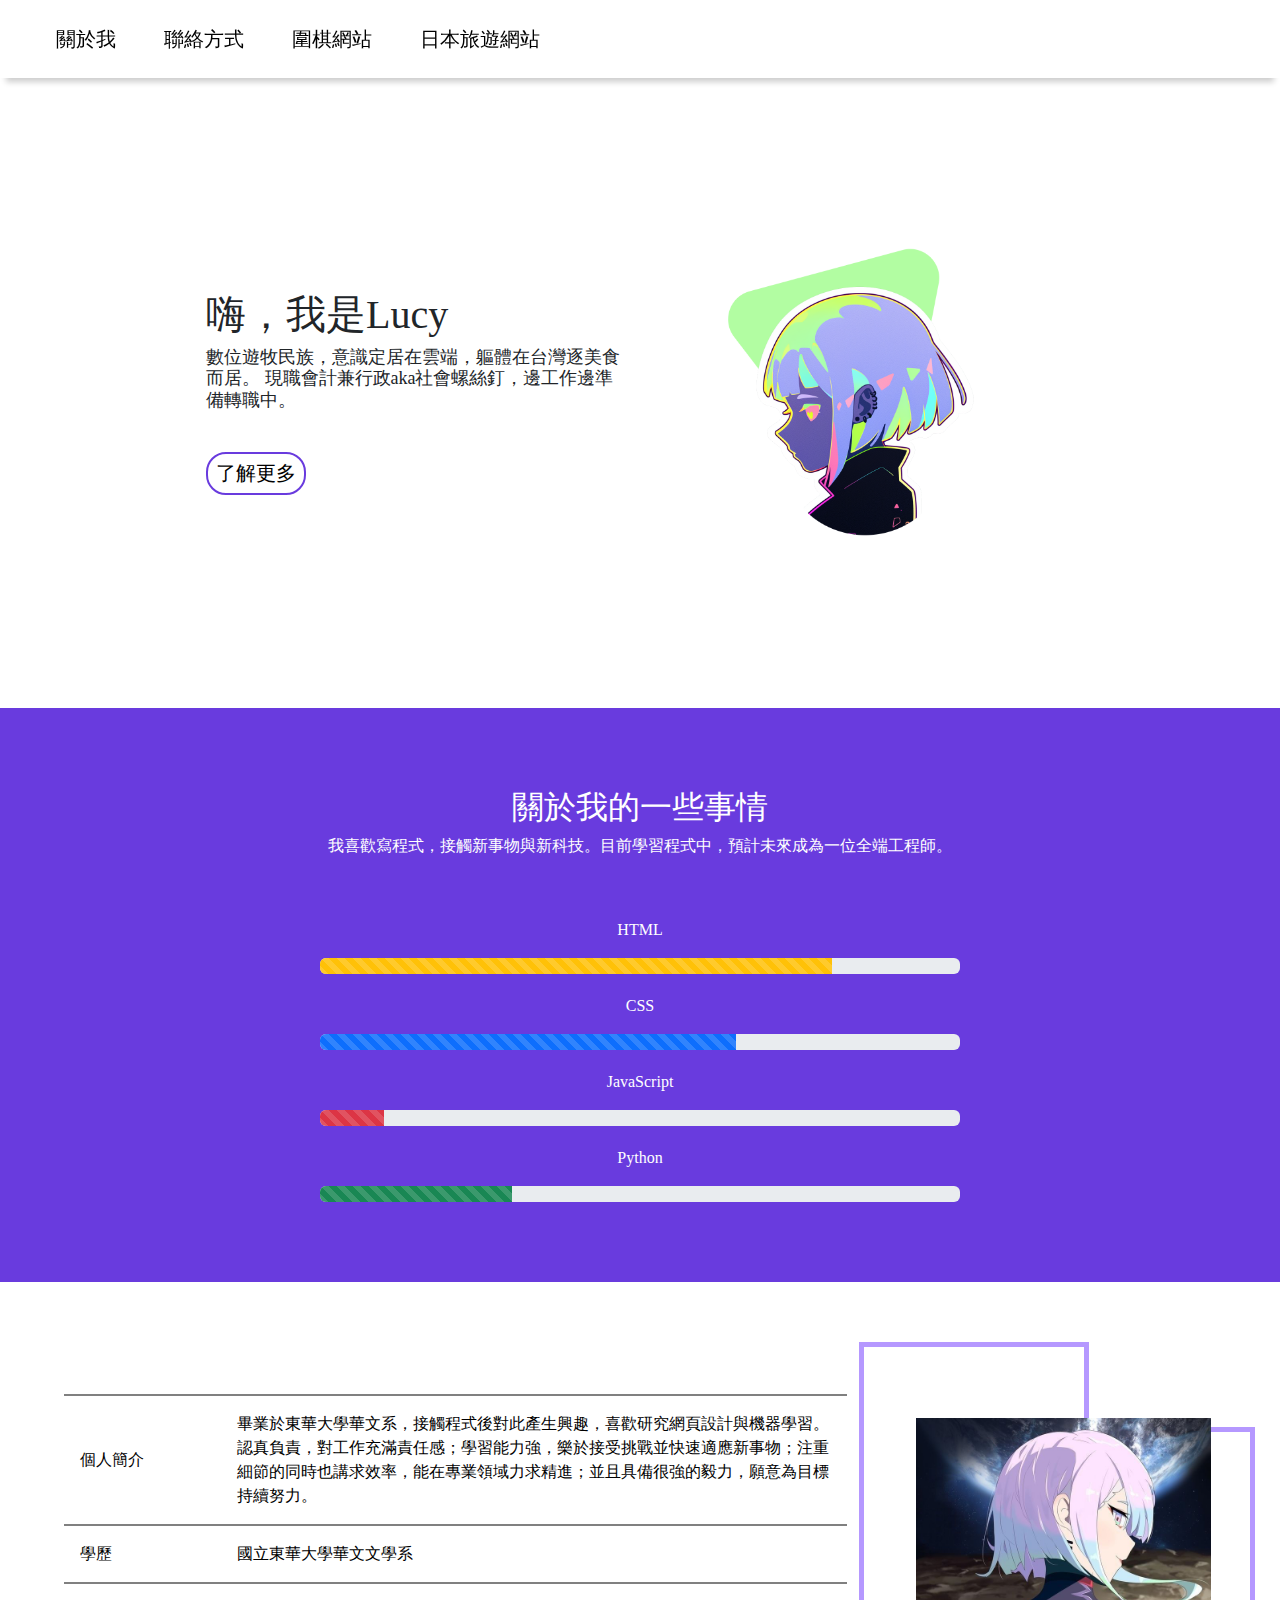
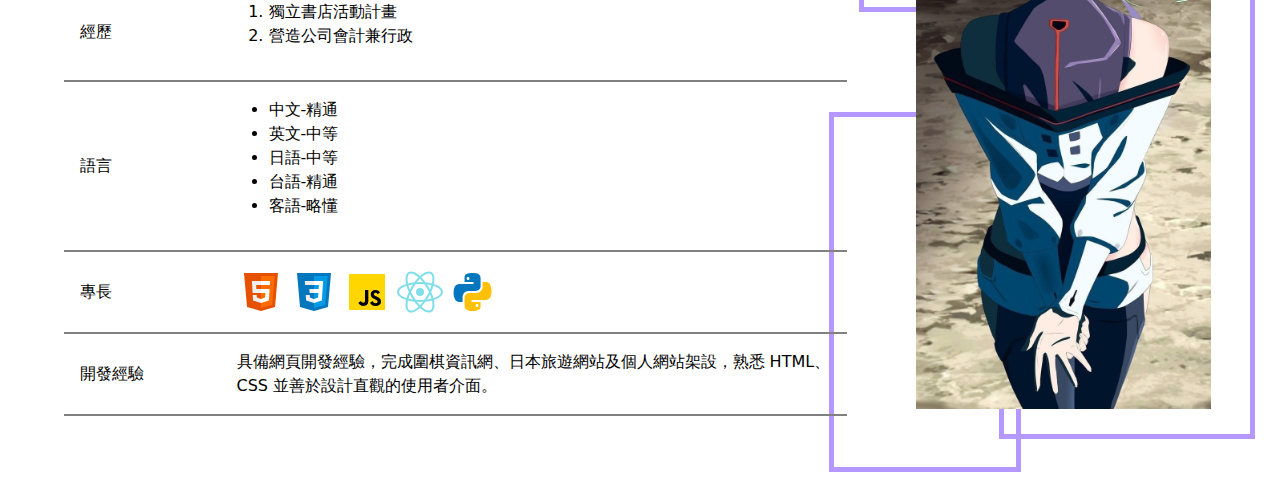
<file: index.html>
<!DOCTYPE html>
<html lang="zh-Hants">
  <head>
    <meta charset="UTF-8" />
    <meta name="viewport" content="width=device-width, initial-scale=1.0" />
    <title>Lucy的個人網頁</title>
    <link
      href="https://cdn.jsdelivr.net/npm/bootstrap@5.3.3/dist/css/bootstrap.min.css"
      rel="stylesheet"
      integrity="sha384-QWTKZyjpPEjISv5WaRU9OFeRpok6YctnYmDr5pNlyT2bRjXh0JMhjY6hW+ALEwIH"
      crossorigin="anonymous"
    />
    <link rel="stylesheet" href="./styles/style.css" />
  </head>
  <body>
    <nav>
      <ul>
        <li><a href="#">關於我</a></li>
        <li><a href="./contact.html">聯絡方式</a></li>
        <li>
          <a target="_blank" href="./project1 圍棋資訊網/index.html"
            >圍棋網站</a
          >
        </li>
        <li>
          <a target="_blank" href="./project2 日本旅遊網站/index.html"
            >日本旅遊網站</a
          >
        </li>
      </ul>
    </nav>

    <main>
      <section class="main-area">
        <div class="info">
          <h1>嗨，我是Lucy</h1>
          <h2>
            數位遊牧民族，意識定居在雲端，軀體在台灣逐美食而居。
            現職會計兼行政aka社會螺絲釘，邊工作邊準備轉職中。
          </h2>
          <a href="./contact.html" alt="關於我">了解更多</a>
        </div>
        <div class="profile-img">
          <img src="./p3 picture/Lucy.png" alt="個人頭貼" />
        </div>
      </section>
      <section class="about-me">
        <section class="description">
          <h2>關於我的一些事情</h2>
          <p>
            我喜歡寫程式，接觸新事物與新科技。目前學習程式中，預計未來成為一位全端工程師。
          </p>
          <br />
          <div class="progress-bar-area">
            <p>HTML</p>
            <div class="progress">
              <div
                class="progress-bar progress-bar-striped progress-bar-animated bg-warning"
                role="progressbar"
                aria-valuenow="75"
                aria-valuemin="0"
                aria-valuemax="100"
                style="width: 80%"
              ></div>
            </div>
            <p>CSS</p>
            <div class="progress">
              <div
                class="progress-bar progress-bar-striped progress-bar-animated"
                role="progressbar"
                aria-valuenow="75"
                aria-valuemin="0"
                aria-valuemax="100"
                style="width: 65%"
              ></div>
            </div>
            <p>JavaScript</p>
            <div class="progress">
              <div
                class="progress-bar progress-bar-striped progress-bar-animated bg-danger"
                role="progressbar"
                aria-valuenow="75"
                aria-valuemin="0"
                aria-valuemax="100"
                style="width: 10%"
              ></div>
            </div>
            <p>Python</p>
            <div class="progress">
              <div
                class="progress-bar progress-bar-striped progress-bar-animated bg-success"
                role="progressbar"
                aria-valuenow="75"
                aria-valuemin="0"
                aria-valuemax="100"
                style="width: 30%"
              ></div>
            </div>
          </div>
        </section>
      </section>
      <section class="resume">
        <section class="table">
          <table>
            <tr style="border-top: 2px solid gray">
              <td style="width: 20%">個人簡介</td>
              <td style="width: 80%">
                畢業於東華大學華文系，接觸程式後對此產生興趣，喜歡研究網頁設計與機器學習。認真負責，對工作充滿責任感；學習能力強，樂於接受挑戰並快速適應新事物；注重細節的同時也講求效率，能在專業領域力求精進；並且具備很強的毅力，願意為目標持續努力。
              </td>
            </tr>
            <tr>
              <td>學歷</td>
              <td>國立東華大學華文文學系</td>
            </tr>
            <tr>
              <td>經歷</td>
              <td>
                <ol>
                  <li>獨立書店活動計畫</li>
                  <li>營造公司會計兼行政</li>
                </ol>
              </td>
            </tr>
            <tr>
              <td>語言</td>
              <td>
                <ul>
                  <li>中文-精通</li>
                  <li>英文-中等</li>
                  <li>日語-中等</li>
                  <li>台語-精通</li>
                  <li>客語-略懂</li>
                </ul>
              </td>
            </tr>
            <tr>
              <td>專長</td>
              <td>
                <img src="./ICONS/icons8-html-5.svg" alt="HTML" />
                <img src="./ICONS/icons8-css3.svg" alt="CSS" />
                <img src="./ICONS/icons8-javascript.svg" alt="JavaScript" />
                <img src="./ICONS/icons8-react-native.svg" alt="React" />
                <img src="./ICONS/icons8-python.svg" alt="Python" />
              </td>
            </tr>
            <tr>
              <td>開發經驗</td>
              <td>
                具備網頁開發經驗，完成圍棋資訊網、日本旅遊網站及個人網站架設，熟悉
                HTML、CSS 並善於設計直觀的使用者介面。
              </td>
            </tr>
          </table>
        </section>
        <section class="picture">
          <img
            src="./p3 picture/03e114cdd7699994257755f7b9ef4df5.jpg"
            alt="個人照片"
          />
          <div class="purpleRect1"></div>
          <div class="purpleRect2"></div>
          <div class="purpleRect3"></div>
        </section>
      </section>
    </main>
    <script
      src="https://cdn.jsdelivr.net/npm/bootstrap@5.3.3/dist/js/bootstrap.bundle.min.js"
      integrity="sha384-YvpcrYf0tY3lHB60NNkmXc5s9fDVZLESaAA55NDzOxhy9GkcIdslK1eN7N6jIeHz"
      crossorigin="anonymous"
    ></script>

    <!-- 這個功能沒有成功 -->
    <script src="./app.js"></script>
  </body>
</html>
</file>
<file: styles/style.css>
* {
  margin: 0;
  padding: 0;
  box-sizing: border-box;
}

h1,
h2,
h3,
h4,
h5,
h6 {
  font-weight: normal;
  font-family: "myfont1", Georgia, Times, serif;
}

p {
  font-family: "myfont2", Georgia, Times, serif;
}

body {
  overflow-x: hidden;
}
body nav {
  padding-top: 1.5rem;
  padding-bottom: 0.5rem;
  background-color: rgb(255, 255, 255);
  position: sticky;
  top: 0;
  z-index: 10;
  box-shadow: 0 10px 6px -6px rgba(0, 0, 0, 0.2);
}
body nav ul {
  display: flex;
  flex-wrap: nowrap;
  flex-direction: row;
  list-style-type: none;
}
body nav ul li a {
  font-size: 1.25rem;
  color: black;
  text-decoration: none;
  margin: 1.5rem;
  transition: all 0.1s ease;
}
body nav ul li a:hover {
  color: rgb(105, 59, 222);
  border-bottom: 3px solid rgb(105, 59, 222);
  padding-bottom: 0.3rem;
}
body main section.main-area {
  min-height: 70vh;
  background-color: white;
  display: flex;
  flex-wrap: wrap;
  justify-content: center;
  align-items: center;
}
body main section.main-area div.info {
  flex-basis: 450px;
  padding: 1rem;
}
body main section.main-area div.info h1 {
  font-size: 2.5rem;
}
body main section.main-area div.info h2 {
  font-size: 1.125rem;
  font-family: "myfont2", Georgia, Times, serif;
}
body main section.main-area div.info a {
  color: black;
  font-family: "myfont2", Georgia, Times, serif;
  background-color: white;
  border: 2px solid rgb(105, 59, 222);
  padding: 0.3rem 0.5rem;
  font-size: 1.25rem;
  border-radius: 20px;
  margin-top: 2rem;
  display: inline-block;
  text-decoration: none;
  transition: all 0.5s ease;
}
body main section.main-area div.info a:hover {
  transform: scale(1.15);
}
body main section.main-area div.profile-img {
  flex-basis: 450px;
}
body main section.main-area div.profile-img img {
  width: 100%;
}
body main section.about-me {
  color: white;
  background-color: rgb(105, 59, 222);
  padding: 5rem 0rem;
  display: flex;
  justify-content: center;
}
body main section.about-me section.description {
  width: 50%;
  text-align: center;
}
body main section.about-me section.description h2 {
  font-size: 2rem;
}
body main section.about-me section.description .progress-bar-area p {
  margin-top: 1.25rem;
}
body main section.resume {
  display: flex;
  flex-wrap: wrap;
  margin-top: 3rem;
  padding: 2rem;
}
body main section.resume section.table {
  flex: 5 1 500px;
  padding: 2rem;
  --bs-table-bg: none;
}
body main section.resume section.table table {
  border-collapse: collapse;
}
body main section.resume section.table table tr {
  border-bottom: 2px solid gray;
  transition: all 0.2s ease;
}
body main section.resume section.table table tr:hover {
  background-color: rgba(228, 216, 255, 0.5);
}
body main section.resume section.table table tr td {
  padding: 1rem;
}
body main section.resume section.picture {
  flex: 1 1 300px;
  display: flex;
  justify-content: center;
  align-items: center;
  position: relative;
}
body main section.resume section.picture img {
  width: 80%;
}
body main section.resume section.picture div.purpleRect1 {
  width: 20vw;
  height: 68vh;
  border: 5px solid rgb(181, 152, 255);
  position: absolute;
  top: 65px;
  left: 120px;
  z-index: -1;
}
body main section.resume section.picture div.purpleRect2 {
  width: 18vw;
  height: 30vh;
  border: 5px solid rgb(181, 152, 255);
  position: absolute;
  top: -20px;
  left: -20px;
  z-index: -1;
}
body main section.resume section.picture div.purpleRect3 {
  width: 15vw;
  height: 40vh;
  border: 5px solid rgb(181, 152, 255);
  position: absolute;
  top: 350px;
  left: -50px;
  z-index: -1;
}

@media screen and (max-width: 900px) {
  body main section.about-me section.description {
    width: 80%;
  }
  body main section.resume {
    overflow-x: auto;
  }
  body main section.resume section.picture div.purpleRect1,
  body main section.resume section.picture div.purpleRect2,
  body main section.resume section.picture div.purpleRect3 {
    display: none;
  }
}
@media screen and (max-width: 700px) {
  body nav ul {
    flex-direction: column !important;
  }
  body nav ul li {
    padding: 1rem 0.5rem;
  }
}/*# sourceMappingURL=style.css.map */
</file>
